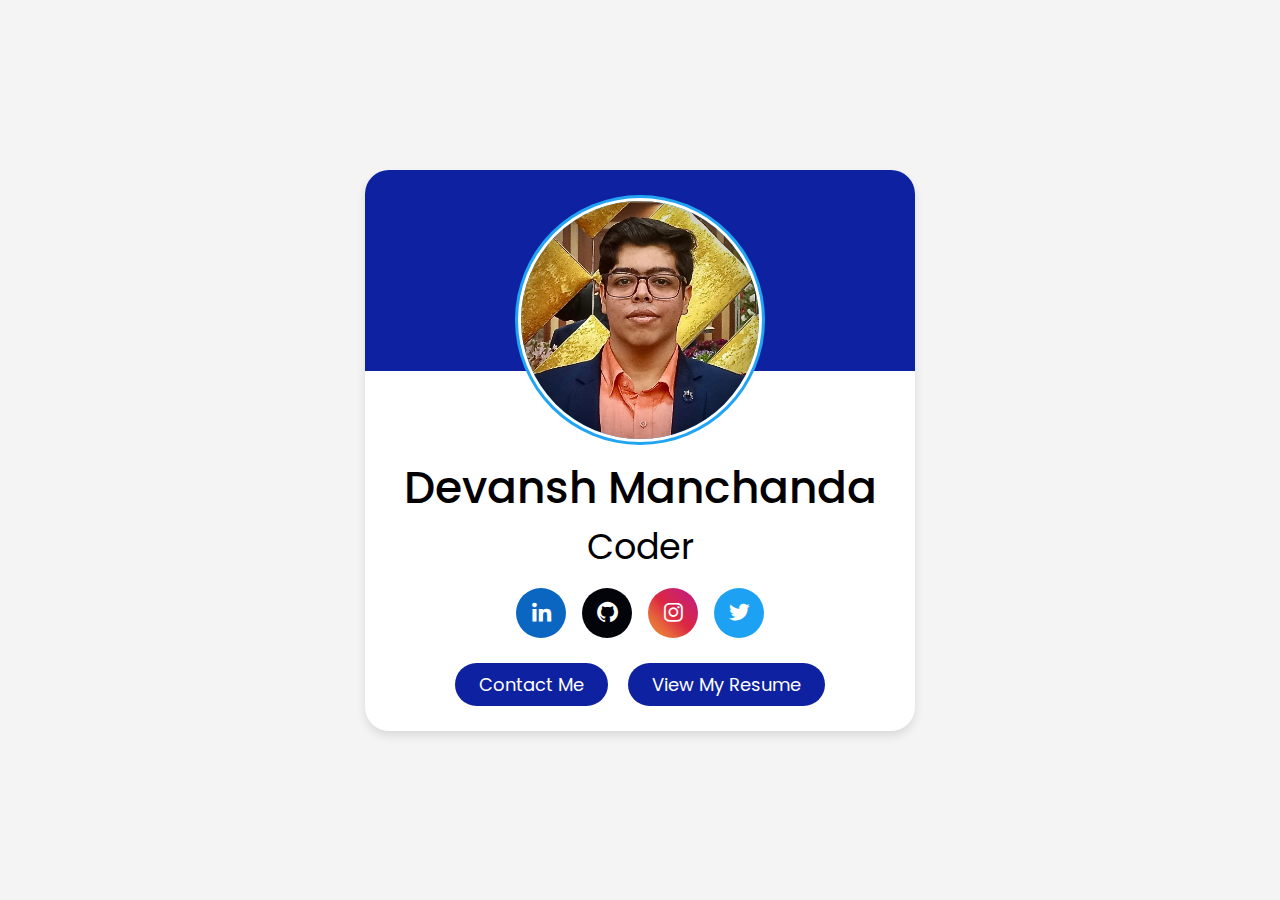
<file: index.html>
<!DOCTYPE html>
<html lang="en">
<head>
    <meta charset="UTF-8">
    <meta name="viewport" content="width=device-width, initial-scale=1.0">
    <title>Profile Card</title>

    <link rel="stylesheet" href="./style.css">

    <link href='https://unpkg.com/boxicons@2.1.4/css/boxicons.min.css' rel='stylesheet'>

</head>
<body>
    <div class="profile-card">
        <div class="image">
            <img src="./Picture 1.jpg" alt="img" class="profile-img">
        </div>
        
        <div class="text-data">
            <span class="name">Devansh Manchanda</span>
            <span class="job">Coder</span>
        </div>

        <div class="media-buttons">
            <a href="https://www.linkedin.com/in/devansh-manchanda-30360a278/" target="_blank" style="background-color:#0B66C2"class="link">
                <i class='bx bxl-linkedin' ></i>
            </a>
            <a href="https://github.com/DevanshManchanda" style="background-color:#02040A"class="link">
                <i class='bx bxl-github'></i>
            </a>
            <a href="https://www.instagram.com/devansh_03_02/" style="background: linear-gradient(45deg, #f09433 0%,#e6683c 25%,#dc2743 50%,#cc2366 75%,#bc1888 100%)" class="link">
                <i class='bx bxl-instagram' ></i>
            </a>
            <a href="https://twitter.com/TheDevanshM" style="background-color:#1da1f2" class="link">
                <i class='bx bxl-twitter'></i>
            </a>
        </div>

        <div class="buttons">
            <button class="button">Contact Me</button>
            <button class="button">View My Resume</button>
        </div>

<!--         <div class="analytics">
            <div class="data">
                <i class="bx bx-heart"></i>
                <span class="number" >Nahi hai</span>
            </div>
        <div class="data">
            <i class="bx bx-message-rounded"></i>
            <span class="number" >Bhot Karta hun</span>
        </div>
        <div class="data">
            <i class="bx bx-share"></i>
            <span class="number" >is caring</span>
        </div> -->
    </div>   
</body>
</html>
</file>
<file: style.css>
@import url('https://fonts.googleapis.com/css2?family=Poppins:ital,wght@0,300;0,400;0,500;1,600&display=swap');

*{
    font-family: "Poppins", sans-serif;
    margin:0;
    padding: 0;
    box-sizing: border-box; 
}

body{
    height:100vh;
    display: flex;
    justify-content: center;
    align-items: center;
    background-color: #f4f4f4;
}

.profile-card{
    display: flex;
    flex-direction: column;
    align-items: center;
    max-width: 550px;
    width:100%;
    background:#fff;
    border-radius: 24px;
    padding: 25px;
    box-shadow: 0px 5px 10px rgba(0,0,0,0.1);
    position: relative;
}

.profile-card::before{
    content: "";
    position: absolute;
    top: 0;
    left: 0;
    height: 36%;
    width: 100%;
    border-radius: 24px 24px 0 0;
    background-color:#0E21A0;
}

.image{
    position: relative;
    height: 250px;
    width: 250px;
    border-radius: 50%;
    background-color: #20A4F3;
    padding: 3px;
    margin-bottom: 10px;
}

.image .profile-img{
    height: 100%;
    width:100%;
    object-fit:cover;
    border-radius: 50%;
    border:3px solid #fff;
}

.profile-card .text-data{
    display: flex;
    flex-direction: column;
    align-items: center;
}

.text-data .name{
    font-size: 44px;
    font-weight: 500;
    
}

.text-data .job{
    font-size: 35px;
    font-weight: 400;
}

.profile-card .media-buttons{
    display: flex;
    align-items: center;
    margin-top: 15px;
}

.media-buttons .link{
    display: flex;
    justify-content: center;
    align-items: center;
    color: #fff;
    font-size: 25px;
    height: 50px;
    width:50px;
    border-radius: 50px;
    margin: 0 8px;
    text-decoration: none;
}

.profile-card .buttons{
    display: flex;
    align-items: center;
    margin-top: 25px;
}

.buttons .button{
    color:#fff;
    font-size: 18px;
    font-weight: 400;
    border:none;
    border-radius: 24px;
    margin: 0 10px;
    padding: 8px 24px;
    background-color: #0E21A0;
    cursor: pointer;
    transition: all 0.3 ease;
}

.buttons .button:hover{
    background-color: #20A4F3;
}

.profile-card .analytics {
    display: flex;
    align-items: center;
    margin-top: 25px;
}
.analytics .data {
    display: flex;
    align-items: center;
    color: #333;
    padding: 0 20px;
    border-right: 2px solid #B2B2B2;
}

.data i{
    font-size:18px;
    margin-right: 6px;
}

.data:last-child{
    border-right: none;
}

@media (max-width:680px){

    .profile-card{
        max-width: 370px;
    }

    .image{
        height: 200px;
        width: 200px;
    }

    .text-data .name{
        font-size: 22px;
        font-weight: 500;
        
    }
    
    .text-data .job{
        font-size: 15px;
        font-weight: 400;
    }

    .media-buttons .link{
        font-size: 18px;
        height: 34px;
        width:34px;
    }
    
    .buttons .button{
        font-size: 14px;
    }

    .number{
        font-size: 14px;
    }
}
</file>
